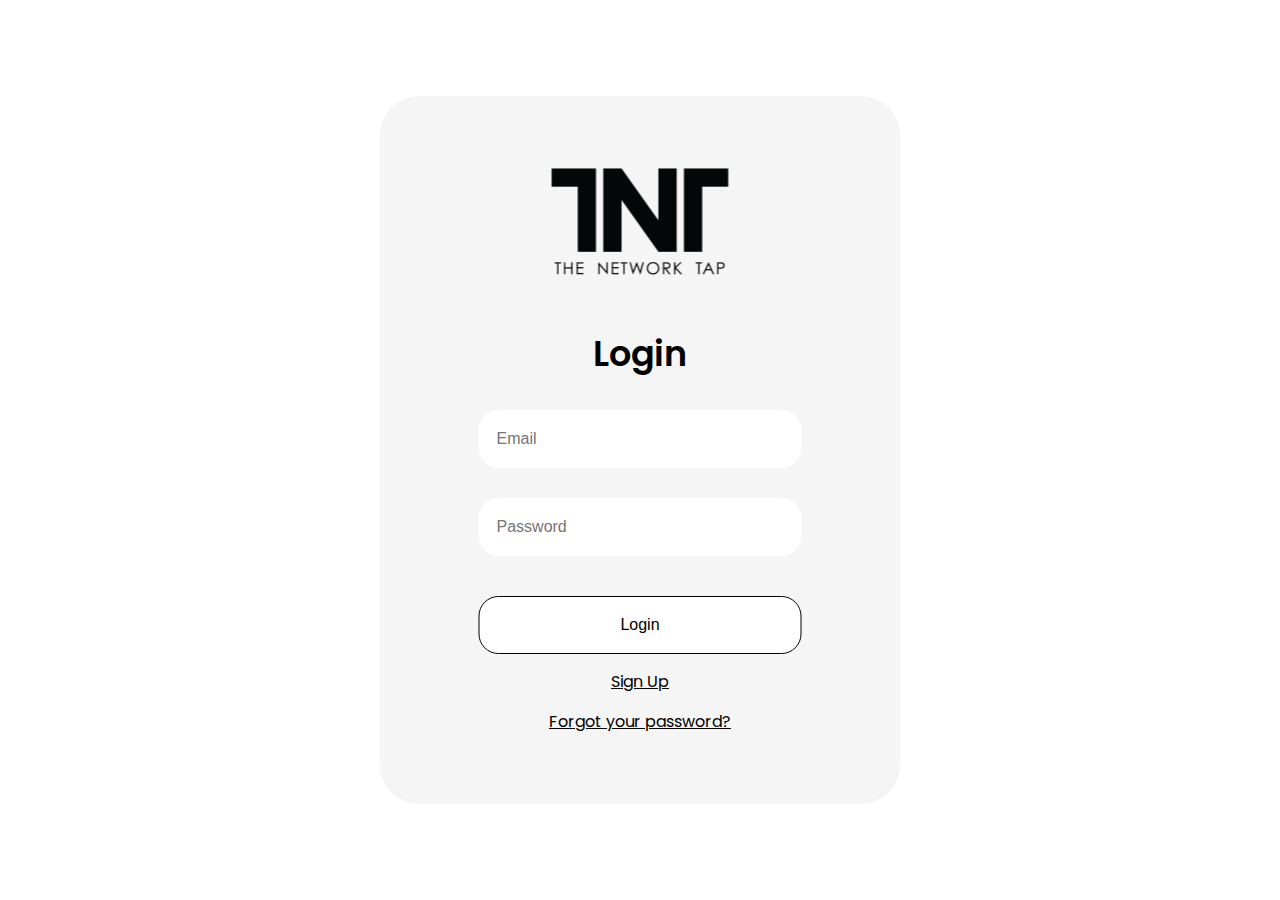
<file: index.html>
<!DOCTYPE html>
<html lang="en">
  <head>
    <meta charset="UTF-8" />
    <meta name="viewport" content="width=device-width, initial-scale=1.0" />
    <title>Login</title>
    <link rel="preconnect" href="https://fonts.googleapis.com" />
    <link rel="preconnect" href="https://fonts.gstatic.com" crossorigin />
    <link
      href="https://fonts.googleapis.com/css2?family=Poppins:ital,wght@0,100;0,200;0,300;0,400;0,500;0,600;0,700;0,800;0,900;1,100;1,200;1,300;1,400;1,500;1,600;1,700;1,800;1,900&display=swap"
      rel="stylesheet"
    />
    <link rel="stylesheet" href="loginSignup.css" />
  </head>
  <body class="poppins-font">
    <div class="loginBox">
      <img src="./images/tnt-logo-1.png" class="logo" />
      <h3 class="heading">Login</h3>
      <div class="form">
        <form class="formContent">
          <div class="formBox">
            <input type="email" class="formInput" placeholder="Email" />
            <label for="" class="formLabel">Email</label>
          </div>
          <div class="formBox">
            <input type="password" class="formInput" placeholder="Password" />
            <label for="" class="formLabel">Password</label>
          </div>
          <button class="btnPrimary">Login</button>
        </form>
      </div>
      <p class="signupOrSigninlLink"><a href="#">Sign Up</a></p>
      <p class="passrecovery"><a href="#">Forgot your password?</a></p>
    </div>
  </body>
</html>
</file>
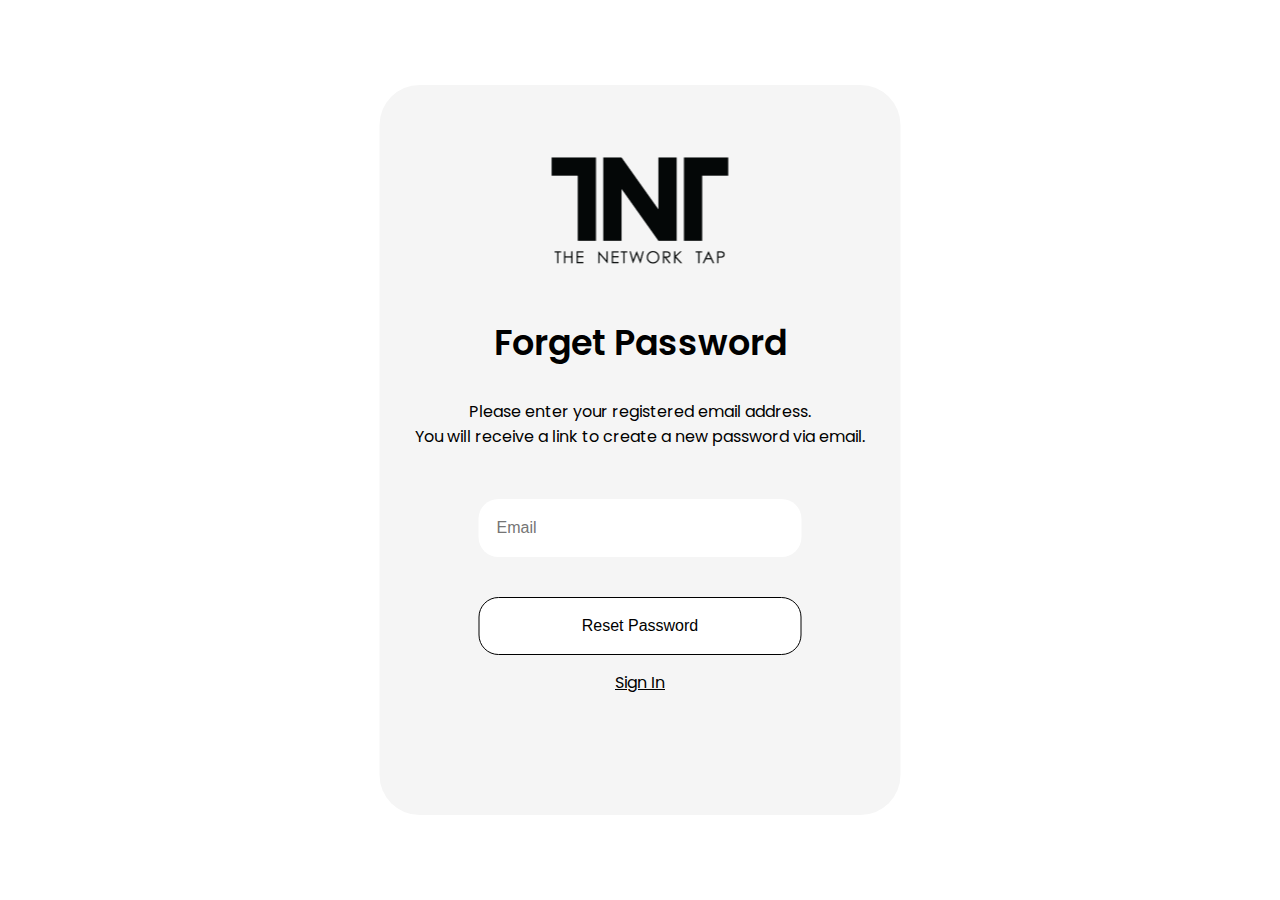
<file: password-recovery.html>
<!DOCTYPE html>
<html lang="en">
  <head>
    <meta charset="UTF-8" />
    <meta name="viewport" content="width=device-width, initial-scale=1.0" />
    <title>Forget Password</title>
    <link rel="preconnect" href="https://fonts.googleapis.com" />
    <link rel="preconnect" href="https://fonts.gstatic.com" crossorigin />
    <link
      href="https://fonts.googleapis.com/css2?family=Poppins:ital,wght@0,100;0,200;0,300;0,400;0,500;0,600;0,700;0,800;0,900;1,100;1,200;1,300;1,400;1,500;1,600;1,700;1,800;1,900&display=swap"
      rel="stylesheet"
    />
    <link rel="stylesheet" href="loginSignup.css" />
  </head>
  <body class="poppins-font">
    <div class="loginBox">
      <img src="./images/tnt-logo-1.png" class="logo" />
      <h3 class="heading">Forget Password</h3>
      <div class="recoveryTextBox">
        <p class="recoveryText">Please enter your registered email address.</p>
        <p class="recoveryText">
          You will receive a link to create a new password via email.
        </p>
      </div>
      <!-- for small device -->
      <div class="recoveryTextBox2">
        <p class="recoveryText2">
          Please enter your registered email address. You will receive a link to
          create a new password via email.
        </p>
      </div>
      <div class="form">
        <form class="formContent">
          <div class="formBox">
            <input type="email" class="formInput" placeholder="Email" />
            <label for="" class="formLabel">Email</label>
          </div>

          <button class="btnPrimary">Reset Password</button>
        </form>
      </div>
      <p class="signupOrSigninlLink"><a href="#">Sign In</a></p>
      <p class="bottompadd"></p>
    </div>
  </body>
</html>
</file>
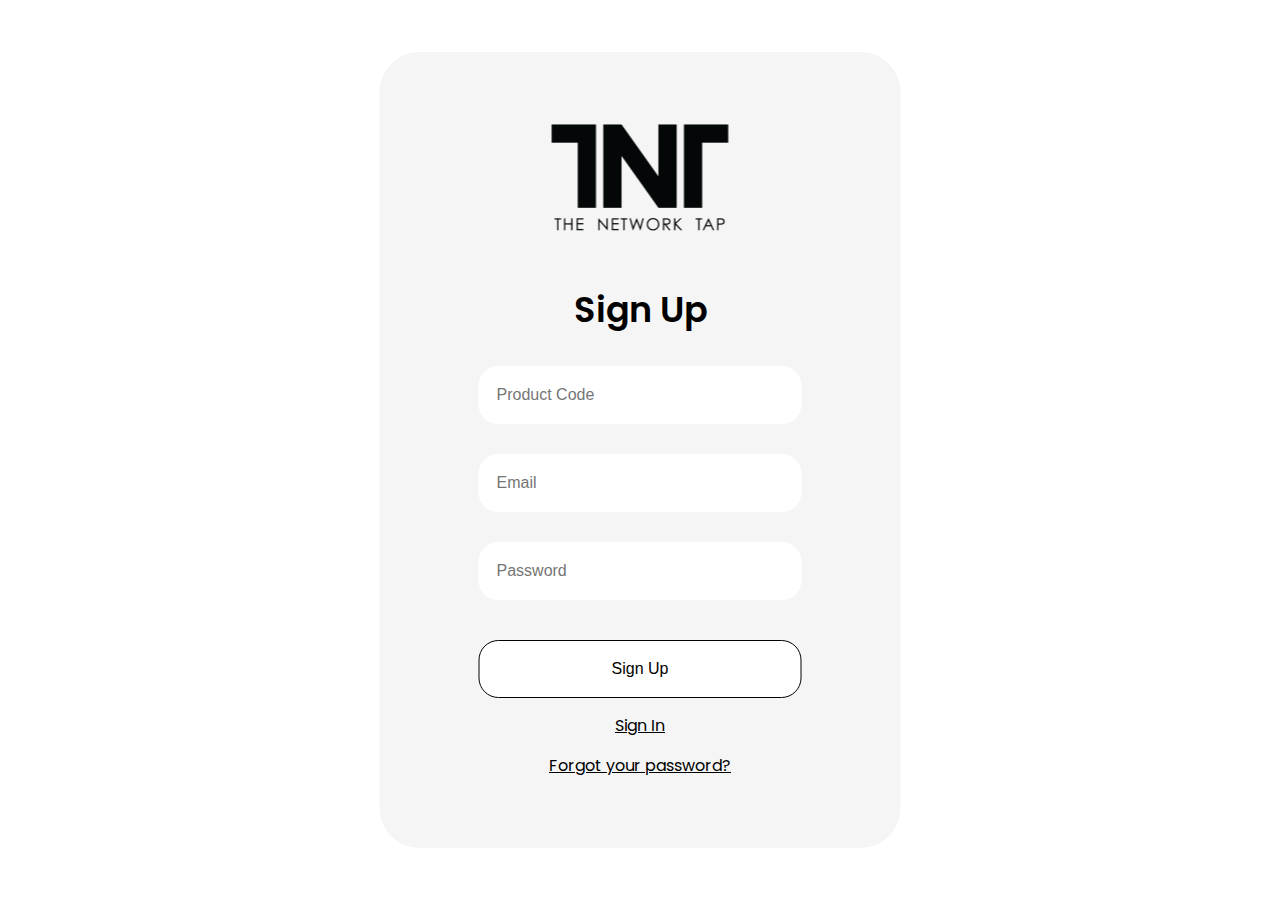
<file: signup.html>
<!DOCTYPE html>
<html lang="en">
  <head>
    <meta charset="UTF-8" />
    <meta name="viewport" content="width=device-width, initial-scale=1.0" />
    <title>Sign Up</title>
    <link rel="preconnect" href="https://fonts.googleapis.com" />
    <link rel="preconnect" href="https://fonts.gstatic.com" crossorigin />
    <link
      href="https://fonts.googleapis.com/css2?family=Poppins:ital,wght@0,100;0,200;0,300;0,400;0,500;0,600;0,700;0,800;0,900;1,100;1,200;1,300;1,400;1,500;1,600;1,700;1,800;1,900&display=swap"
      rel="stylesheet"
    />
    <link rel="stylesheet" href="loginSignup.css" />
  </head>
  <body class="poppins-font">
    <div class="loginBox">
      <img src="./images/tnt-logo-1.png" class="logo" />
      <h3 class="heading">Sign Up</h3>
      <div class="form">
        <form class="formContent">
          <div class="formBox">
            <input type="text" class="formInput" placeholder="Product Code" />
            <label for="" class="formLabel">Product Code</label>
          </div>
          <div class="formBox">
            <input type="email" class="formInput" placeholder="Email" />
            <label for="" class="formLabel">Email</label>
          </div>
          <div class="formBox">
            <input type="password" class="formInput" placeholder="Password" />
            <label for="" class="formLabel">Password</label>
          </div>
          <button class="btnPrimary">Sign Up</button>
        </form>
      </div>
      <p class="signupOrSigninlLink"><a href="#">Sign In</a></p>
      <p class="passrecovery"><a href="#">Forgot your password?</a></p>
    </div>
  </body>
</html>
</file>
<file: loginSignup.css>
/* Reset and base styles */
* {
  margin: 0;
  padding: 0;
  box-sizing: border-box;
}

/* Font */
.poppins-font {
  font-family: "Poppins", sans-serif;
}

/* Login box styles */
.loginBox {
  background: #f5f5f5;

  width: 521px;
  position: absolute;
  top: 50%;
  left: 50%;
  transform: translate(-50%, -50%);
  text-align: center;
  border-radius: 40px;
}

.loginBox img.logo {
  width: 283px;
}

.heading {
  font-size: 35px;
  font-weight: 600;
  padding-top: 20px;
  padding-bottom: 30px;
}
.recoveryTextBox {
  margin-bottom: 50px;
}
.recoveryTextBox2 {
  display: none;
}
.recoveryText {
  color: #000;
  text-align: center;
  font-size: 16px;
  font-weight: 400;
}

/* Form styles */
.form {
  display: grid;
  place-items: center;
  margin: 0 1.5rem;
}

.formContent {
  display: grid;
  row-gap: 30px;
}

.formBox {
  width: 323px;
  height: 58px;
  position: relative;
  display: flex;
  align-items: center; /* Center vertically */
}

.formInput {
  border: none;
  border-radius: 20px;
  background-color: white;
  width: 100%;
  height: 100%;
  padding: 10px 18px;
  transition: transform 0.3s, font-size 0.3s;
  font-size: 16px;
  outline: none;
}

.formInput::placeholder {
  opacity: 1;
  transition: opacity 0.5s;
}

.formLabel {
  position: absolute;
  top: 10px;
  left: 16px;
  transition: 0.2s;
  pointer-events: none;
  opacity: 0;
  font-size: 14px;
  font-weight: 500;
  color: #888;
}

.formInput:focus::placeholder {
  opacity: 0;
}

.formInput:focus,
.formInput:not(:placeholder-shown).formInput:not(:focus) {
  padding-top: 16px;
}

.formInput:focus + .formLabel,
.formInput:not(:placeholder-shown).formInput:not(:focus) + .formLabel {
  opacity: 1;
  top: 51px;
  left: 18px;
  transition: 0.3s;
}
.btnPrimary {
  width: 323px;
  height: 58px;
  border-radius: 20px;
  border: 1px solid #000;
  background: #fff;
  text-align: center;
  font-size: 16px;
  font-weight: 500;
  margin-top: 10px;
  cursor: pointer;
}
/* sign up or sign in */
.signupOrSigninlLink {
  text-align: center;
  font-size: 16px;
  font-weight: 400;
  margin-top: 15px;
}
.signupOrSigninlLink a {
  color: #000;
  text-decoration-line: underline;
}
/* password recovery */
.passrecovery {
  text-align: center;
  font-size: 16px;
  font-weight: 400;
  margin-top: 15px;
  margin-bottom: 70px;
}
.passrecovery a {
  color: #000;
  text-decoration-line: underline;
}
.bottompadd {
  margin-bottom: 120px;
}
/* For large devices (desktops and laptops) */
@media only screen and (min-width: 1200px) {
}
/* For medium devices (tablets) */
@media only screen and (min-width: 768px) and (max-width: 1199px) {
}
/* For small devices (landscape phones) */
@media only screen and (min-width: 576px) and (max-width: 767px) {
}

/* For extra small devices (portrait phones) */
@media only screen and (max-width: 575px) {
  .loginBox {
    width: 300px;
  }
  .loginBox img.logo {
    width: 200px;
  }
  .heading {
    font-size: 30px;
    font-weight: 600;
  }
  .recoveryTextBox {
    display: none;
  }
  .recoveryTextBox2 {
    display: block;
    margin-bottom: 40px;
  }
  .recoveryText2 {
    color: #000;
    text-align: justify;
    font-size: 15px;
    font-weight: 400;
    padding: 0 15px;
  }
  .formContent {
    row-gap: 20px;
  }
  .formContent {
    justify-items: center;
  }
  .formBox {
    width: 230px;
    height: 50px;
  }
  .formLabel {
    font-size: 12px;
  }
  .btnPrimary {
    width: 230px;
    height: 50px;
  }
  .signupOrSigninlLink {
    font-size: 14px;
    margin-top: 10px;
  }
  .passrecovery {
    font-size: 14px;
    margin-top: 10px;
    margin-bottom: 50px;
  }
  .bottompadd {
    margin-bottom: 100px;
  }
}
</file>
